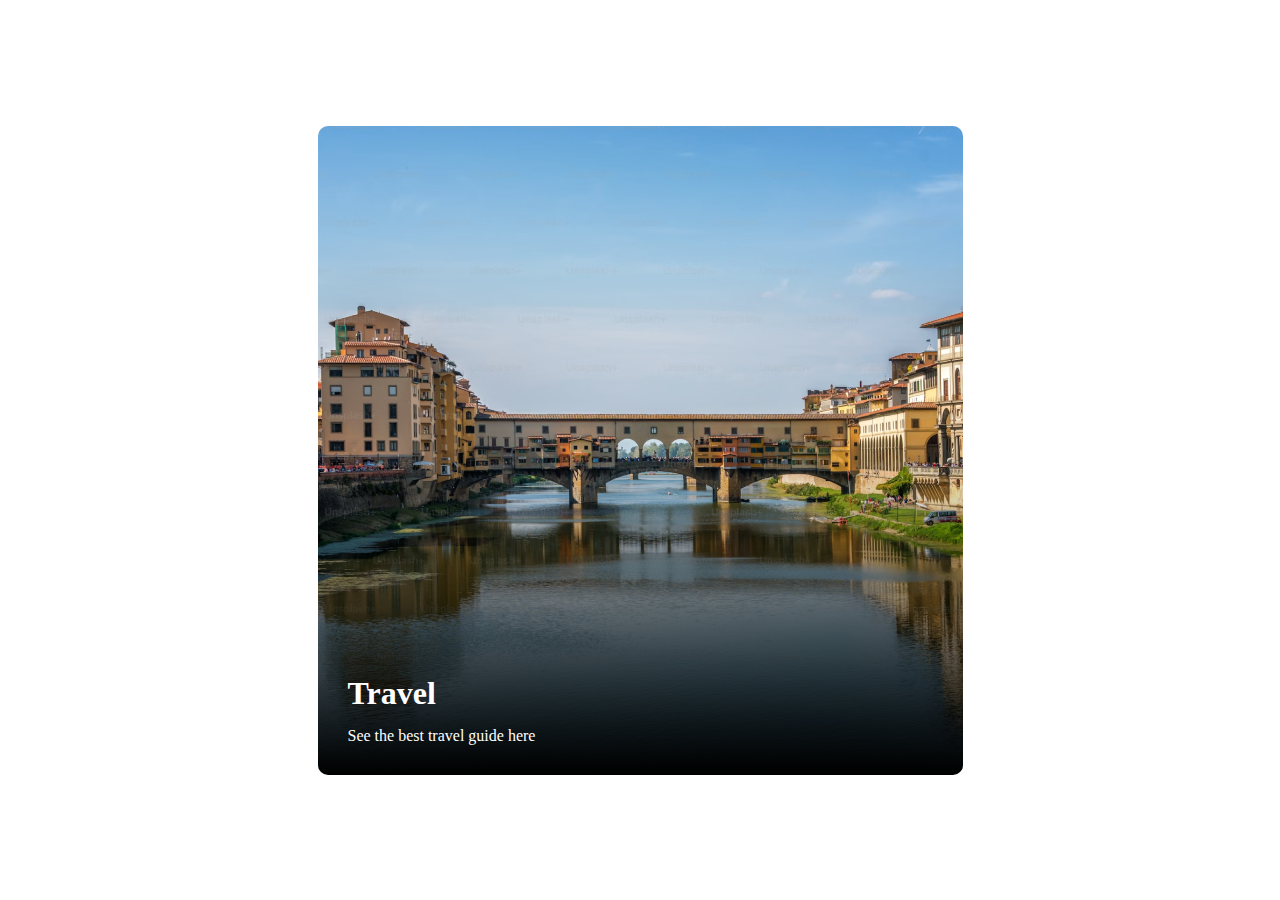
<file: card-example/index.html>
<!DOCTYPE html>
<html lang="en">
<head>
    <meta charset="UTF-8">
    <meta name="viewport" content="width=device-width, initial-scale=1.0">
    <title>Card Example</title>
    <link rel="stylesheet" href="style.css">
</head>
<body>
    <div class="card">
        <img src="./assets/Image 01.png" alt="Image">
        <div class="texto">
            <h1>Travel</h1>
            <span>See the best travel guide here</span>
        </div>
    </div>
</body>
</html>
</file>
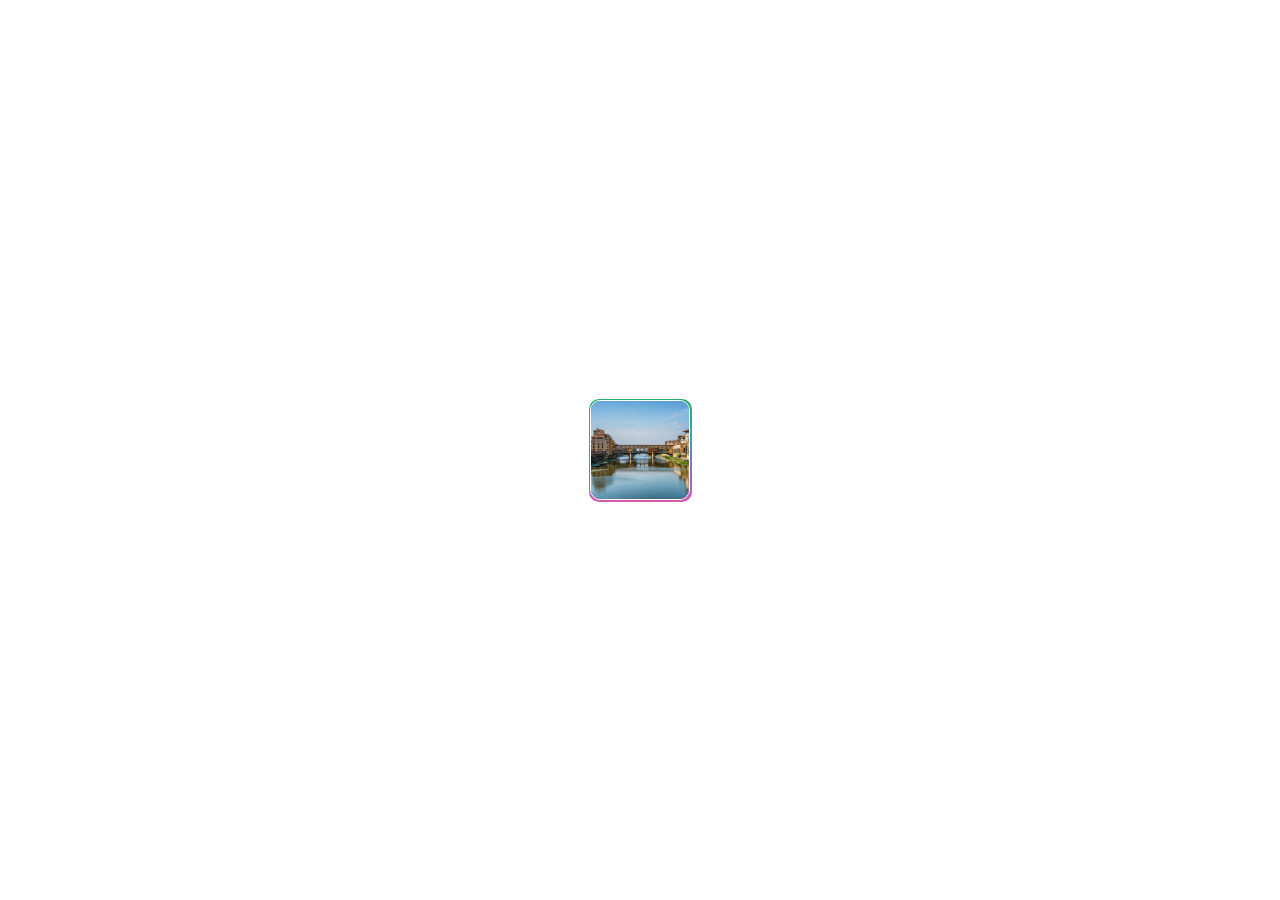
<file: gradient-border/index.html>
<!DOCTYPE html>
<html lang="en">
<head>
    <meta charset="UTF-8">
    <meta name="viewport" content="width=device-width, initial-scale=1.0">
    <title>Gradient Border</title>
    <link rel="stylesheet" href="./style.css">
</head>
<body>
    <div class="container">
        <div class="card">
            <img src="./assets/Image 01.png" alt="Image 01">
        </div>
    </div>
</body>
</html>
</file>
<file: card-example/style.css>
* {
    margin: 0;
    padding: 0;
    box-sizing: border-box;
}

body {
    height: 100vh;
    display: flex;
    justify-content: center;
    align-items: center;
}

.card {
    position: relative;
    border-radius: 10px;
    overflow: hidden;
}

.card::before {
    content: "";
    inset: 0;
    top: 50%;
    position: absolute;
    background: linear-gradient(
        180deg,
        transparent 0%,
        black 100%
    );
}

.card .texto {
    position: absolute;
    color: white;
    bottom: 0;
    padding: 30px;
}

.card .texto h1 {
    margin-bottom: 15px;
}
</file>
<file: gradient-border/style.css>
*,
*::before {
    margin: 0;
    padding: 0;
    box-sizing: border-box;
}

body {
    height: 100vh;
    display: flex;
    justify-content: center;
    align-items: center;
}

.container {
    position: relative;
    padding: 1.5px;
}

.card {
    width: 100px;
    height: 100px;
}

.card img {
    width: 100%;
    object-fit: cover;
    border: 1.5px solid #FFFFFF;
    border-radius: 10px;
}

.card::before {
    content: "";
    position: absolute;
    inset: 0;
    background: linear-gradient(180deg, #2DAA6E 0%, #2DAAAA 33.33%, #856CCF 66.67%, #D658B3 100%);
    z-index: -1;
    border-radius: 10px;
}
</file>
